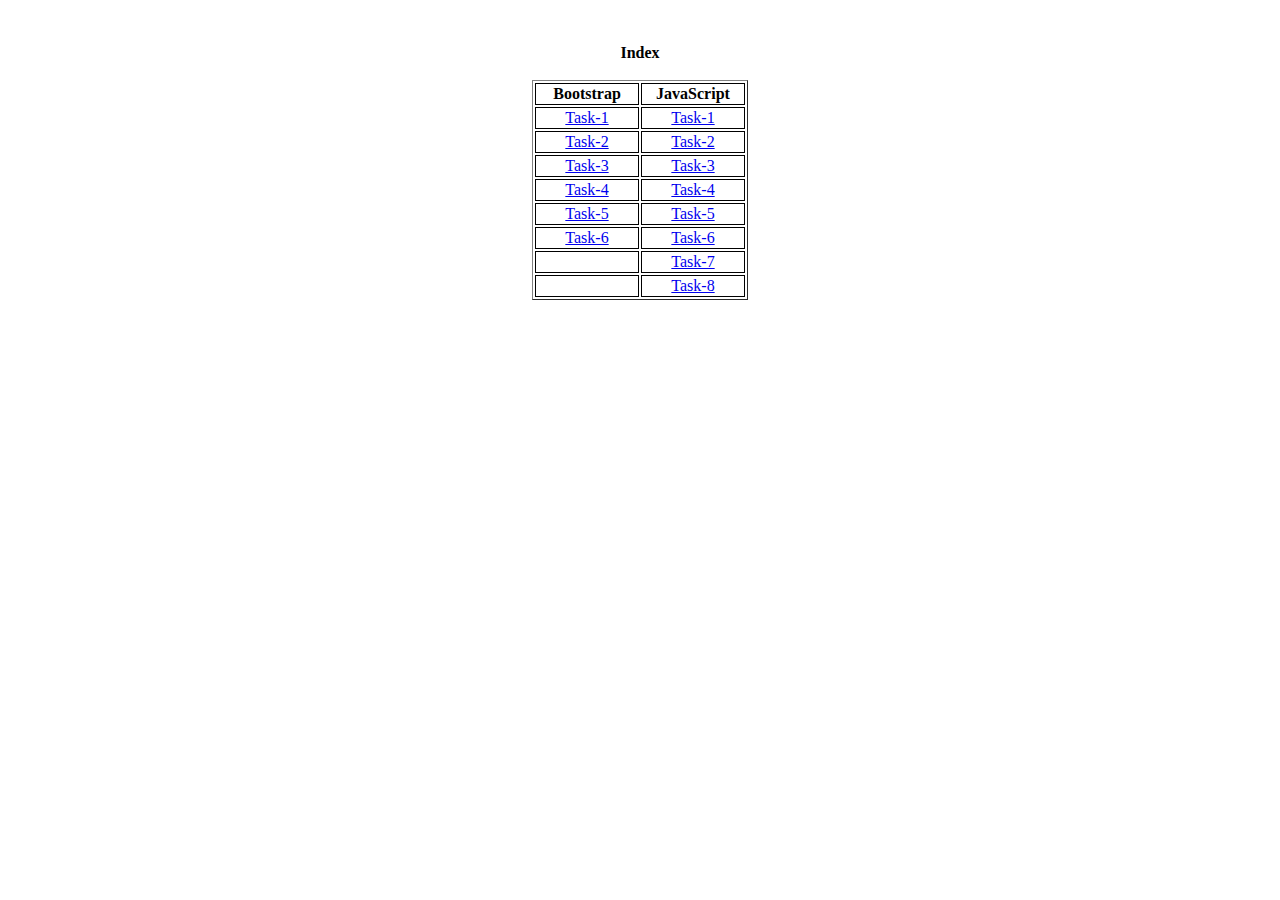
<file: index.html>
<!DOCTYPE html>
<html lang="en">
    <head>
        <title>Task-1</title>
        <link rel="stylesheet" href="index.css">
    </head>
    <body>
        <center>
        <br><br>
        <b>Index</b>
        <br><br>
        <table border="1">
            <tr>
                <th>Bootstrap</th>
                <th>JavaScript</th>
            </tr>
            <tr>
                <td><a href="Bootstrap/Task-1.html">Task-1</a></td>
                <td><a href="JS/Task-1.html">Task-1</a></td>
            </tr>
            <tr>
                <td><a href="Bootstrap/Task-2.html">Task-2</a></td>
                <td><a href="JS/Task-2.html">Task-2</a></td>
            </tr>
            <tr>
                <td><a href="Bootstrap/Task-3.html">Task-3</a></td>
                <td><a href="JS/Task-3.html">Task-3</a></td>
            </tr>
            <tr>
                <td><a href="Bootstrap/Task-4.html">Task-4</a></td>
                <td><a href="JS/Task-4.html">Task-4</a></td>
            </tr>
            <tr>
                <td><a href="Bootstrap/Task-5.html">Task-5</a></td>
                <td><a href="JS/Task-5.html">Task-5</a></td>
            </tr>
            <tr>
                <td><a href="Bootstrap/Task-6.html">Task-6</a></td>
                <td><a href="JS/Task-6.html">Task-6</a></td>
            </tr>
            <tr>
                <td></td>
                <td><a href="JS/Task-7.html">Task-7</a></td>
            </tr>
            <tr>
                <td></td>
                <td><a href="JS/Task-8.html">Task-8</a></td>
            </tr>
        </table>
        </center>
    </body>
</html>
</file>
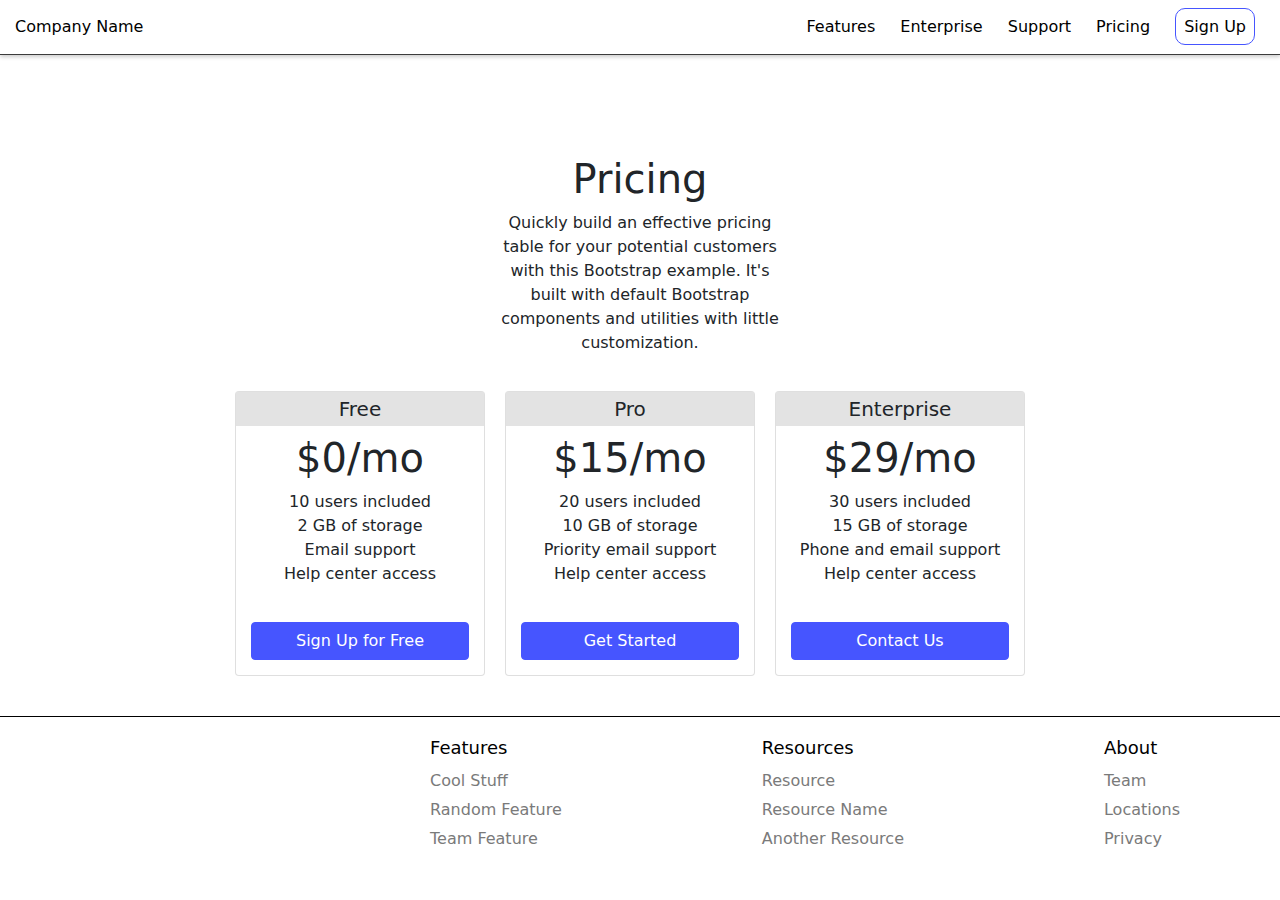
<file: Bootstrap/Task-3.html>
<!DOCTYPE html>
<html lang="en">
<head>
    <meta charset="UTF-8">
    <meta name="viewport" content="width=device-width, initial-scale=1.0">
    <link href="bootstrap.min.css" rel="stylesheet">
    <link href="Task-3.css" rel="stylesheet">
</head>
<body>
    <div class="navbar">
        <div class="company-name">
            <span>Company Name</span>
        </div>
        <div class="nav-buttons">
            <a href="#">Features</a>
            <a href="#">Enterprise</a>
            <a href="#">Support</a>
            <a href="#">Pricing</a>
            <a href="#" class="signup-button">Sign Up</a>
        </div>
    </div>
    <div class="describe">
        <h1>Pricing</h1>
        <p>
            Quickly build an effective pricing table for your potential customers with this Bootstrap example. It's built with default Bootstrap components and utilities with little customization.
        </p>
    </div>
    <div class="container">
        <div class="row">
            <div class="card col-lg-4 col-md-4 col-12">
                <h5>Free</h5>
                <h1>$0/mo</h1>
                <p>
                    10 users included <br>
                    2 GB of storage <br>
                    Email support <br>
                    Help center access
                </p>
                <a href="#" class="btn">Sign Up for Free</a>
            </div>
            <div class="card col-lg-4 col-md-4 col-12">
                <h5>Pro</h5>
                <h1>$15/mo</h1>
                <p>
                    20 users included <br>
                    10 GB of storage <br>
                    Priority email support <br>
                    Help center access
                </p>
                <a href="#" class="btn">Get Started</a>
            </div>
            <div class="card col-lg-4 col-md-4 col-12">
                <h5>Enterprise</h5>
                <h1>$29/mo</h1>
                <p>
                    30 users included <br>
                    15 GB of storage <br>
                    Phone and email support <br>
                    Help center access
                </p>
                <a href="#" class="btn">Contact Us</a>
            </div>
        </div>
    </div>

    <footer>
        <div class="footer-categories">
            <div class="footer-category">
                <h3>Features</h3>
                <ul>
                    <li><a href="#">Cool Stuff</a></li>
                    <li><a href="#">Random Feature</a></li>
                    <li><a href="#">Team Feature</a></li>
                </ul>
            </div>
            <div class="footer-category">
                <h3>Resources</h3>
                <ul>
                    <li><a href="#">Resource</a></li>
                    <li><a href="#">Resource Name</a></li>
                    <li><a href="#">Another Resource</a></li>
                </ul>
            </div>
            <div class="footer-category">
                <h3>About</h3>
                <ul>
                    <li><a href="#">Team</a></li>
                    <li><a href="#">Locations</a></li>
                    <li><a href="#">Privacy</a></li>
                </ul>
            </div>
        </div>
    </footer>
    
</body>
</html>
</file>
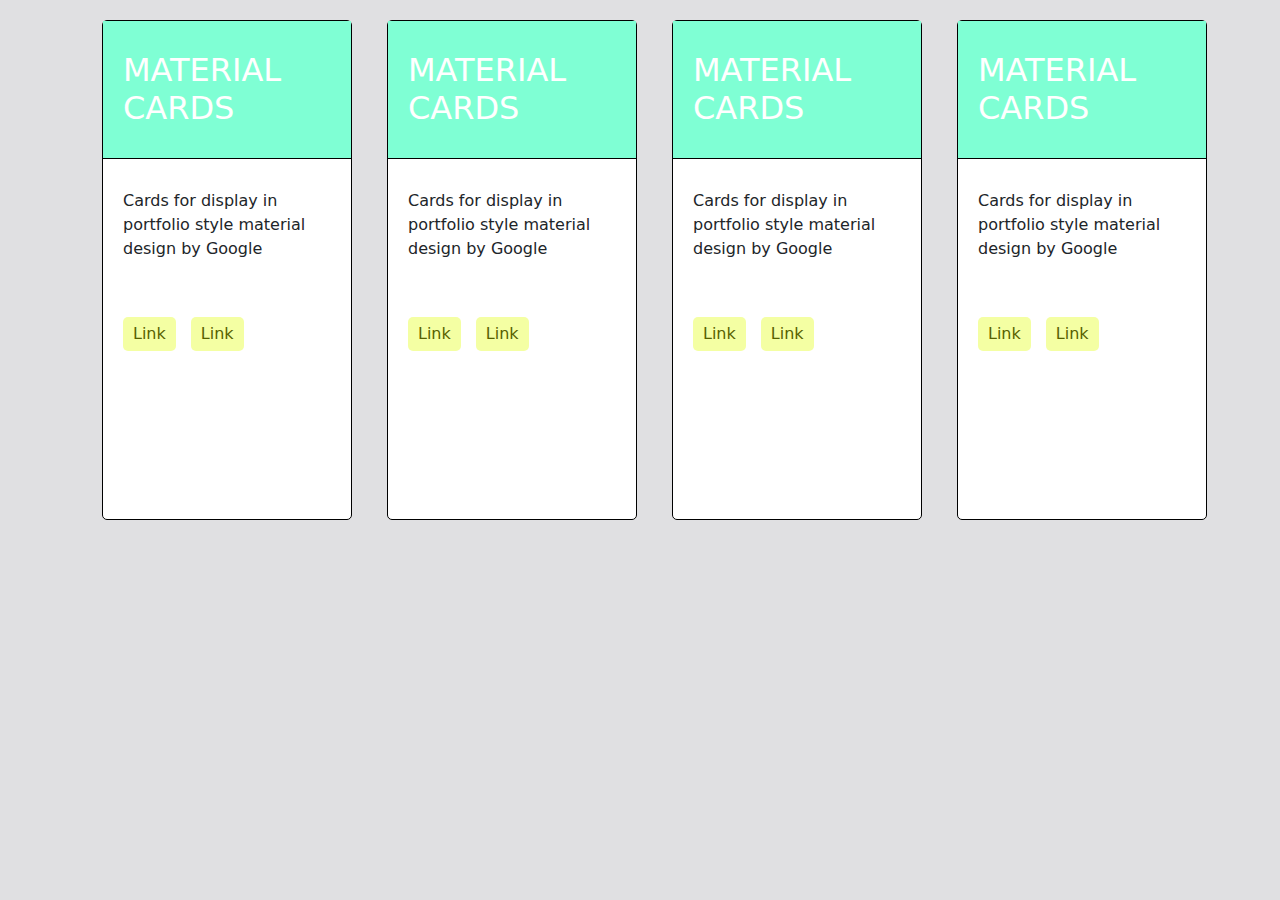
<file: Bootstrap/Task-4.html>
<!DOCTYPE html>
<html lang="en">
<head>
    <meta charset="UTF-8">
    <meta name="viewport" content="width=device-width, initial-scale=1.0">
    <title>Task-4</title>
    <link rel="stylesheet" href="bootstrap.min.css">
    <link rel="stylesheet" href="Task-4.css">
</head>
<body>
    <div class="container">
        <div class="row">
            <div class="col-lg-3 col-md-4 col-sm-6">
                <div class="material-card">
                    <h2>MATERIAL CARDS</h2>
                    <p>Cards for display in portfolio style material design by Google</p>
                    <div class="links">
                        <a href="#">Link</a>
                        <a href="#">Link</a>
                    </div>
                </div>
            </div>
            <div class="col-lg-3 col-md-4 col-sm-6">
                <div class="material-card">
                    <h2>MATERIAL CARDS</h2>
                    <p>Cards for display in portfolio style material design by Google</p>
                    <div class="links">
                        <a href="#">Link</a>
                        <a href="#">Link</a>
                    </div>
                </div>
            </div>
            <div class="col-lg-3 col-md-4 col-sm-6">
                <div class="material-card">
                    <h2>MATERIAL CARDS</h2>
                    <p>Cards for display in portfolio style material design by Google</p>
                    <div class="links">
                        <a href="#">Link</a>
                        <a href="#">Link</a>
                    </div>
                </div>
            </div>
            <div class="col-lg-3 col-md-4 col-sm-6">
                <div class="material-card">
                    <h2>MATERIAL CARDS</h2>
                    <p>Cards for display in portfolio style material design by Google</p>
                    <div class="links">
                        <a href="#">Link</a>
                        <a href="#">Link</a>
                    </div>
                </div>
            </div>
        </div>
    </div>
</body>
</html>
</file>
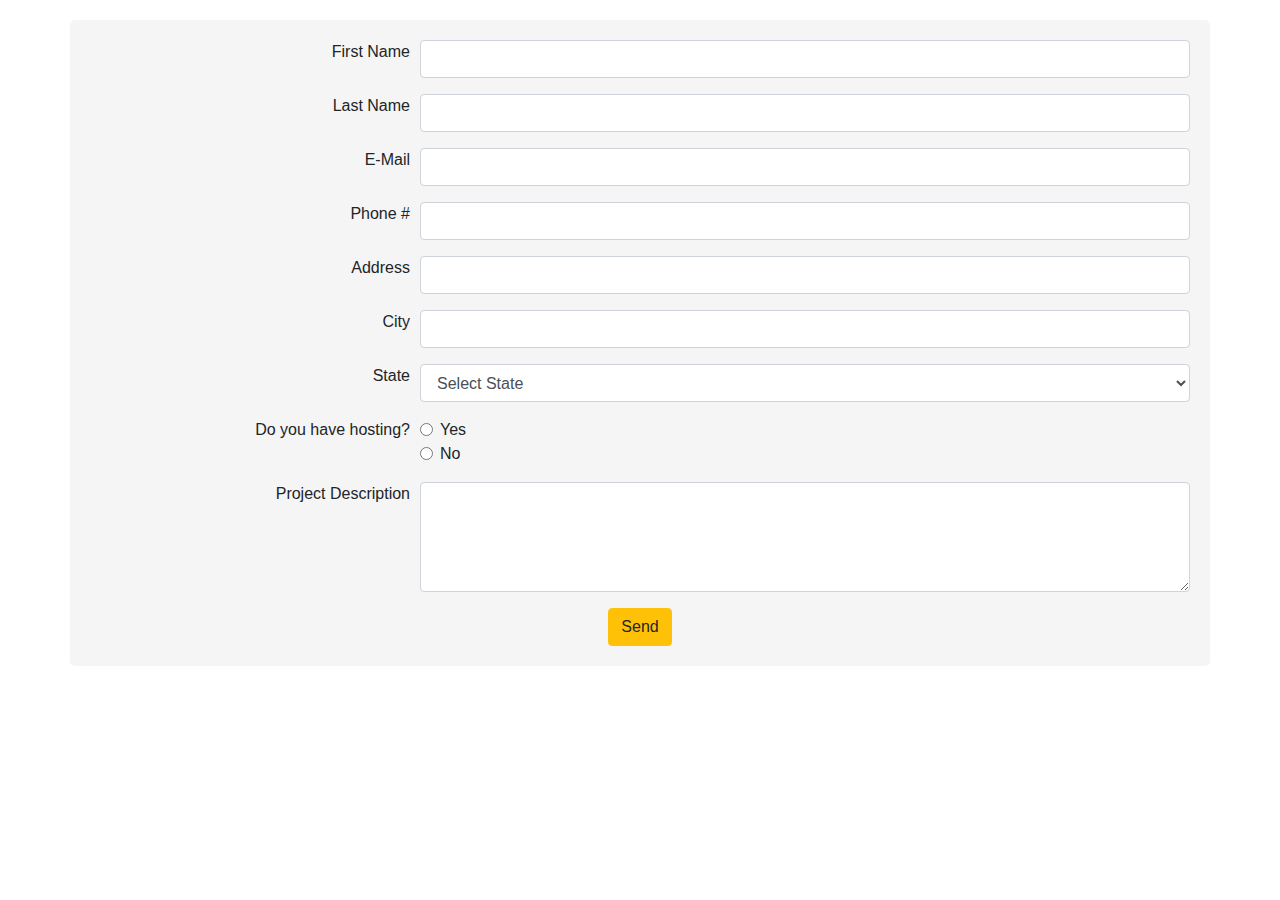
<file: Bootstrap/Task-5.html>
<!DOCTYPE html>
<html lang="en">
<head>
    <meta charset="UTF-8">
    <meta name="viewport" content="width=device-width, initial-scale=1.0">
    <title>Task-5</title>
    <link href="https://maxcdn.bootstrapcdn.com/bootstrap/4.5.2/css/bootstrap.min.css" rel="stylesheet">
    <style>
        body {
            background-color: #ffffff;
        }
        .container {
            background-color: #f5f5f5;
            padding: 20px;
            border-radius: 5px;
            margin-top: 20px;
        }
        .form-group {
            display: flex;
            justify-content: flex-start;
        }
        .label-column {
            width: 30%;
            text-align: right;
            padding-right: 10px;
        }
        .input-column {
            width: 70%;
        }
        .center-button {
            display: flex;
            justify-content: center;
        }
    </style>
</head>
<body>
    <div class="container">
        <form action="#" method="post">
            <div class="form-group">
                <label for="firstName" class="label-column">First Name</label>
                <div class="input-column">
                    <input type="text" class="form-control" id="firstName" name="firstName" required>
                </div>
            </div>
            <div class="form-group">
                <label for="lastName" class="label-column">Last Name</label>
                <div class="input-column">
                    <input type="text" class="form-control" id="lastName" name="lastName" required>
                </div>
            </div>
            <div class="form-group">
                <label for="email" class="label-column">E-Mail</label>
                <div class="input-column">
                    <input type="email" class="form-control" id="email" name="email" required>
                </div>
            </div>
            <div class="form-group">
                <label for="phone" class="label-column">Phone #</label>
                <div class="input-column">
                    <input type="tel" class="form-control" id="phone" name="phone" required>
                </div>
            </div>
            <div class="form-group">
                <label for="address" class="label-column">Address</label>
                <div class="input-column">
                    <input type="text" class="form-control" id="address" name="address" required>
                </div>
            </div>
            <div class="form-group">
                <label for="city" class="label-column">City</label>
                <div class="input-column">
                    <input type="text" class="form-control" id="city" name="city" required>
                </div>
            </div>
            <div class="form-group">
                <label for="state" class="label-column">State</label>
                <div class="input-column">
                    <select class="form-control" id="state" name="state" required>
                        <option value="" selected disabled>Select State</option>
                        <option value="Alabama">Alabama</option>
                        <!-- Add more states as needed -->
                    </select>
                </div>
            </div>
            <div class="form-group">
                <label for="hosting" class="label-column">Do you have hosting?</label>
                <div class="input-column">
                    <div class="form-check">
                        <input class="form-check-input" type="radio" name="hosting" id="hostingYes" value="Yes" required>
                        <label class="form-check-label" for="hostingYes">Yes</label>
                    </div>
                    <div class="form-check">
                        <input class="form-check-input" type="radio" name="hosting" id="hostingNo" value="No" required>
                        <label class="form-check-label" for="hostingNo">No</label>
                    </div>
                </div>
            </div>
            <div class="form-group">
                <label for="projectDescription" class="label-column">Project Description</label>
                <div class="input-column">
                    <textarea class="form-control" id="projectDescription" name="projectDescription" rows="4" required></textarea>
                </div>
            </div>
            <div class="center-button">
                <button type="submit" class="btn btn-warning">Send</button>
            </div>
        </form>
    </div>
</body>
</html>
</file>
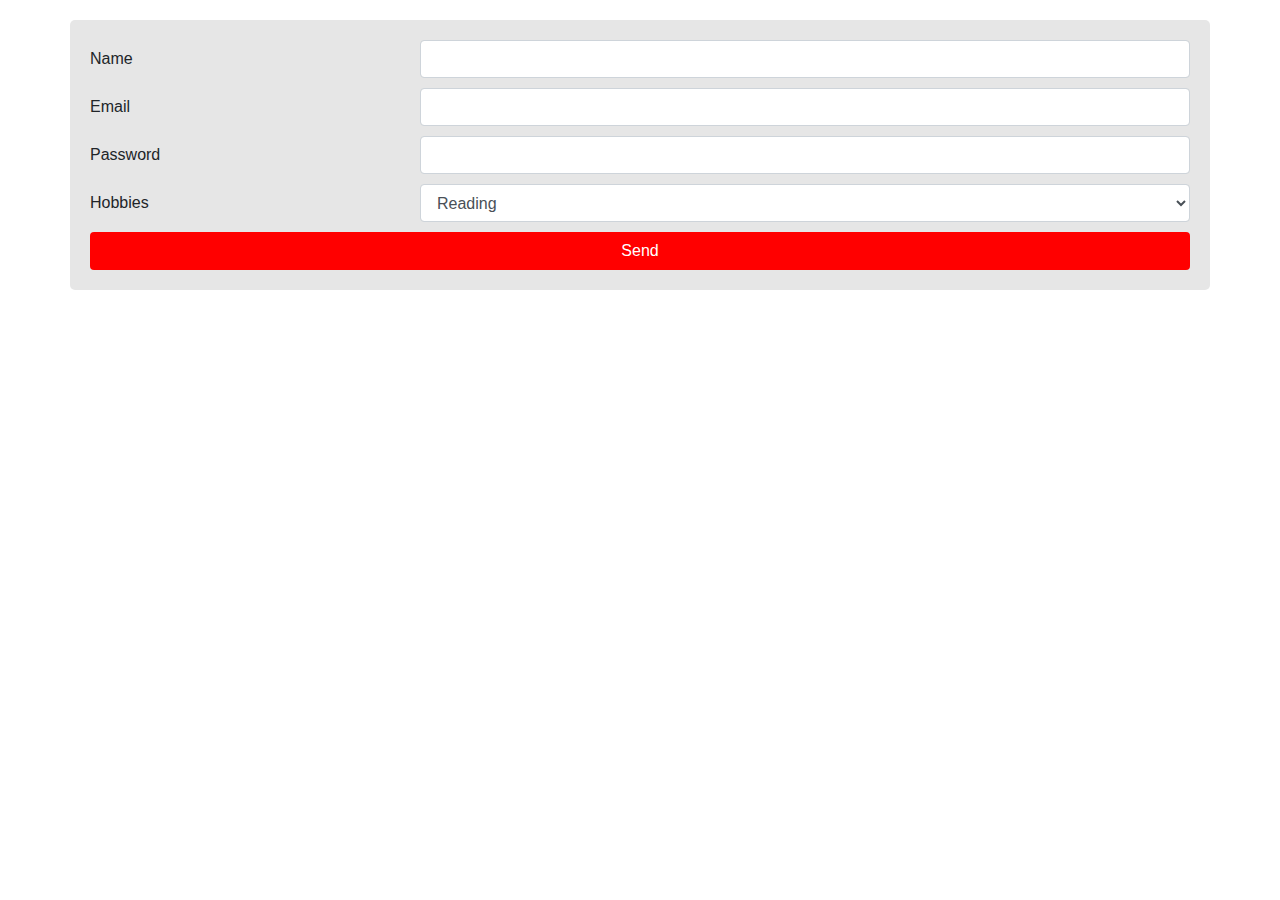
<file: Bootstrap/Task-6.html>
<!DOCTYPE html>
<html lang="en">
<head>
    <meta charset="UTF-8">
    <meta name="viewport" content="width=device-width, initial-scale=1.0">
    <title>Task-6</title>
    <link href="https://maxcdn.bootstrapcdn.com/bootstrap/4.5.2/css/bootstrap.min.css" rel="stylesheet">
    <link href="Task-6.css" rel="stylesheet">
</head>
<body>
    <div class="container">
        <form action="#" method="post">
            <div class="form-group">
                <label for="name" class="label-column">Name</label>
                <div class="input-column">
                    <input type="text" class="form-control" id="name" name="name" required>
                </div>
            </div>
            <div class="form-group">
                <label for="email" class="label-column">Email</label>
                <div class="input-column">
                    <input type="email" class="form-control" id="email" name="email" required>
                </div>
            </div>
            <div class="form-group">
                <label for="password" class="label-column">Password</label>
                <div class="input-column">
                    <input type="password" class="form-control" id="password" name="password" required>
                </div>
            </div>
            <div class="form-group">
                <label for="hobbies" class="label-column">Hobbies</label>
                <div class="input-column">
                    <select class="form-control" id="hobbies" name="hobbies">
                        <option value="reading">Reading</option>
                        <option value="gaming">Gaming</option>
                        <option value="sports">Sports</option>
                        <option value="music">Music</option>
                        <option value="traveling">Traveling</option>
                    </select>
                </div>
            </div>
            <div class="center-button">
                <button type="submit" class="btn custom-button">Send</button>
            </div>
        </form>
    </div>

    <!-- Add Bootstrap JS and jQuery scripts (required for Bootstrap functionality) -->
    <script src="https://code.jquery.com/jquery-3.5.1.slim.min.js"></script>
    <script src="https://cdn.jsdelivr.net/npm/@popperjs/core@2.5.3/dist/umd/popper.min.js"></script>
    <script src="https://maxcdn.bootstrapcdn.com/bootstrap/4.5.2/js/bootstrap.min.js"></script>
</body>
</html>
</file>
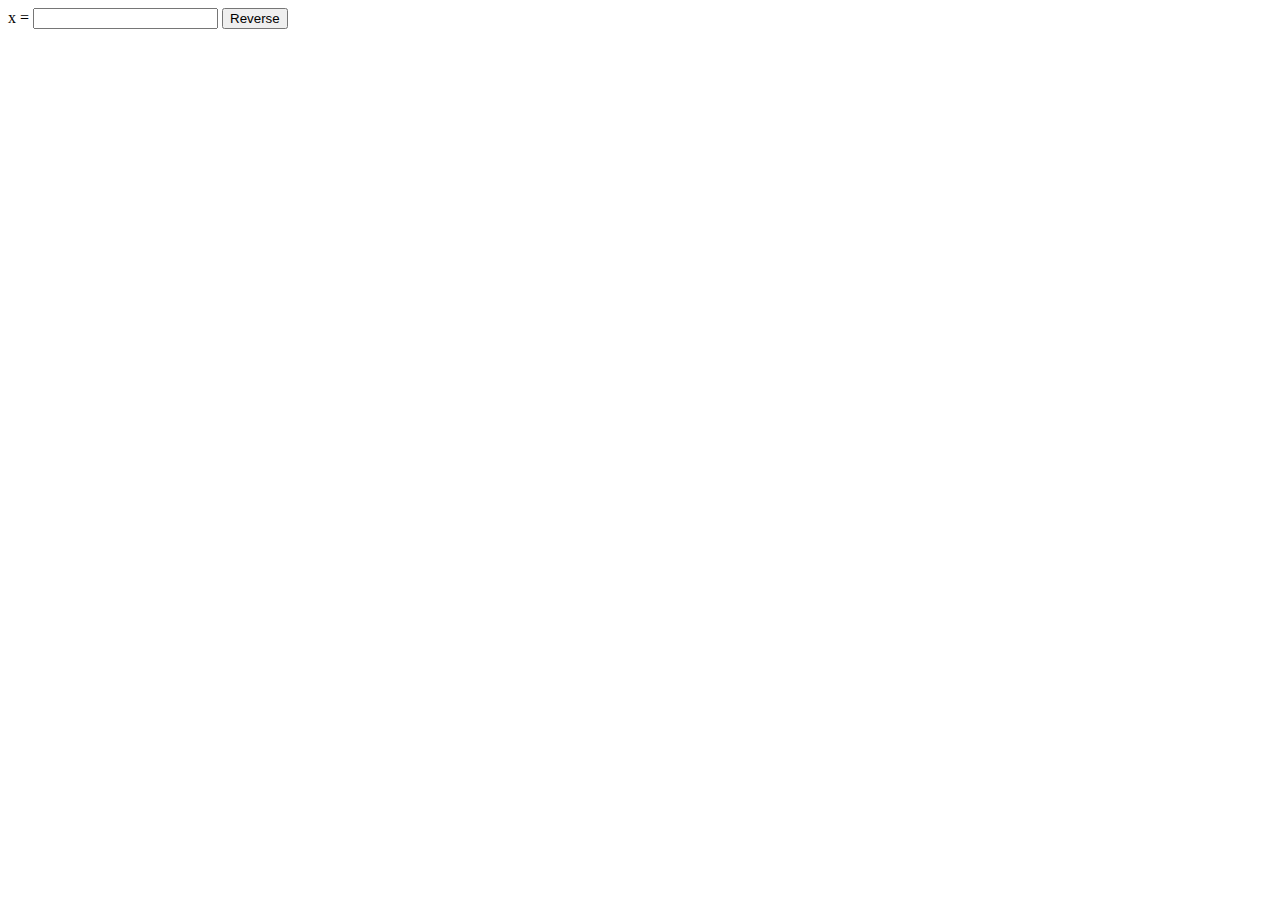
<file: JS/Task-1.html>
<!DOCTYPE html>
<html>
<head>
    <title>Task-1</title>
    <script src="Task-1.js"></script>
</head>
<body>
    <label for="inputNumber">x = </label>
    <input type="number" id="inputNumber">
    <button onclick="reverseNumber()">Reverse</button>
    <p id="output"></p>
</body>
</html>
</file>
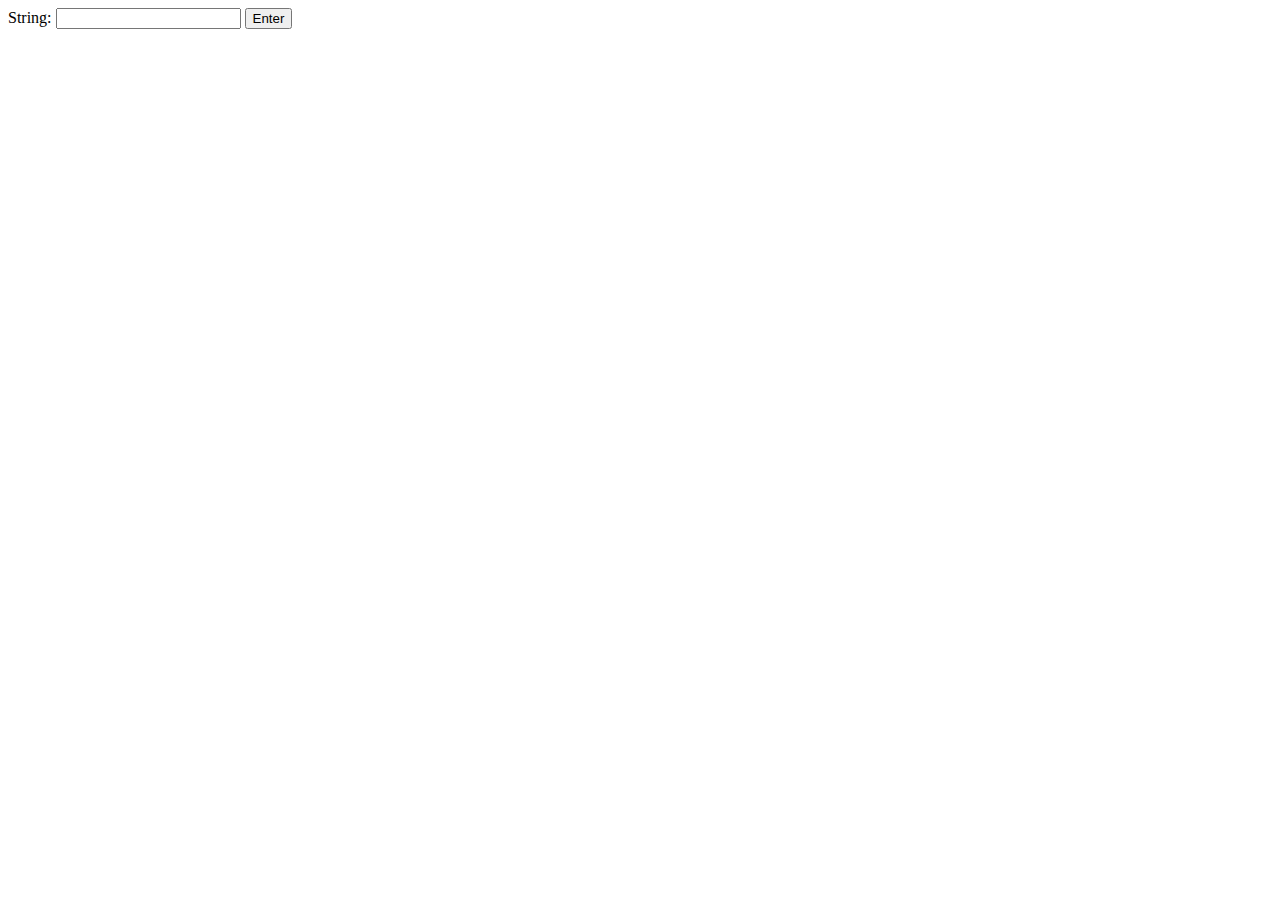
<file: JS/Task-2.html>
<!DOCTYPE html>
<html>
<head>
    <title>Task-2</title>
</head>
<body>
    <script>
        function sort(input) 
        {
            return input.split('').sort().join('');
        }
        function display() 
        {
            const input = document.getElementById('str').value;
            const newStr = sort(input);
            document.getElementById('output').innerHTML = 'Output: ' + newStr;
        }
    </script>
    <label for="inputString">String:</label>
    <input type="text" id="str">
    <button onclick="display()">Enter</button>
    <p id="output"></p>
</body>
</html>
</file>
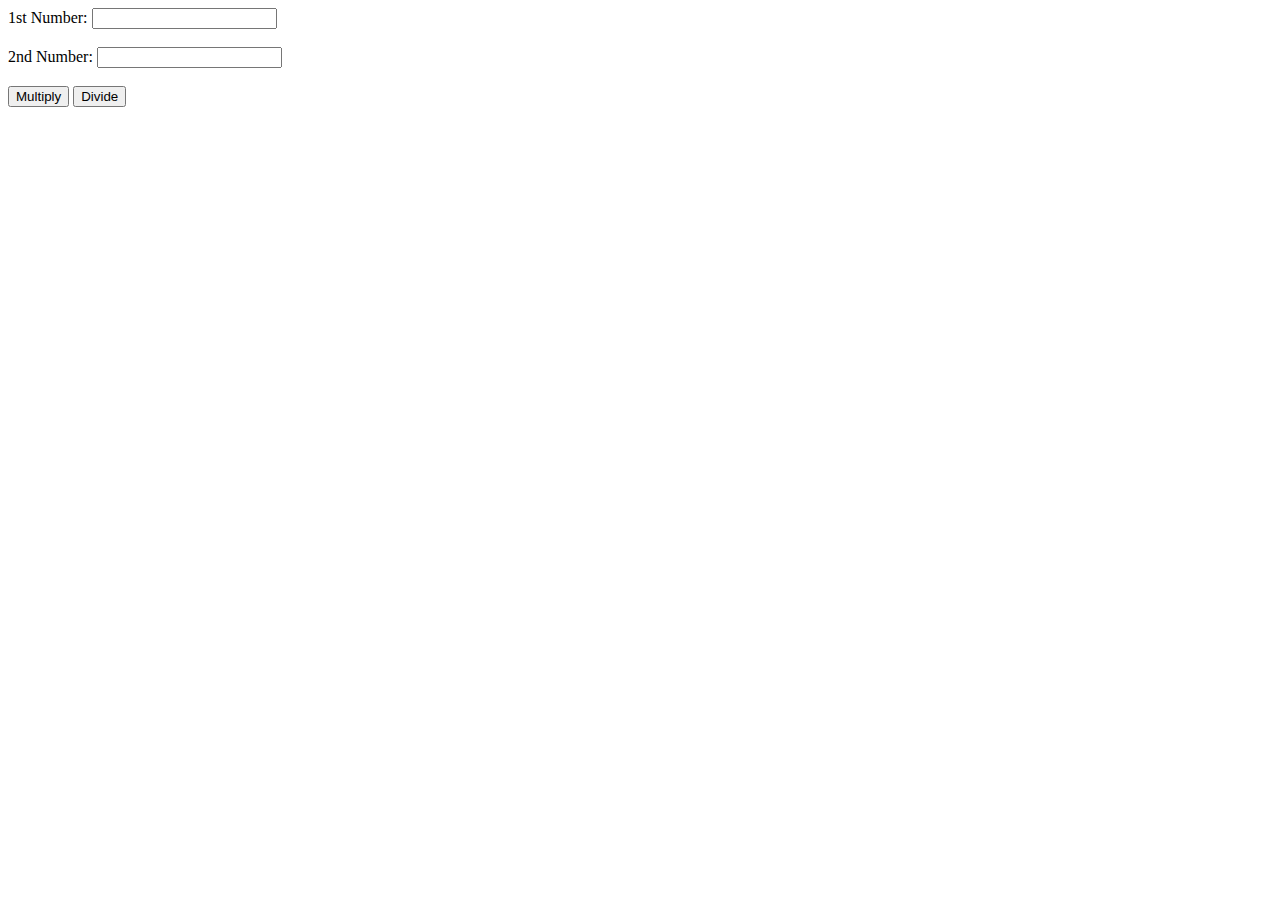
<file: JS/Task-3.html>
<!DOCTYPE html>
<html>
<head>
    <meta charset="UTF-8">
    <meta name="viewport" content="width=device-width, initial-scale=1.0">
    <link rel="stylesheet" type="text/css" href="Task-5.css">
    <title>Task-3</title>
</head>
<body>
    <script>
        function Calculate(calculation)
        {
            var x = parseFloat(document.getElementById("num1").value);
            var y = parseFloat(document.getElementById("num2").value);
            var result;
            if(calculation==="mul")
                result = x*y;
            if(calculation==="div")
                result =  x/y; 
            document.getElementById("output").innerHTML = "The Result is: " + result;
        }
    </script>
    <label>1st Number: </label>
    <input type="text" id="num1"><br><br>
    <label>2nd Number: </label>
    <input type="text" id="num2"><br><br>
    <button onclick="Calculate('mul')">Multiply</button>
    <button onclick="Calculate('div')">Divide</button>
    <p id ="output"></p>
</body>
</html>
</file>
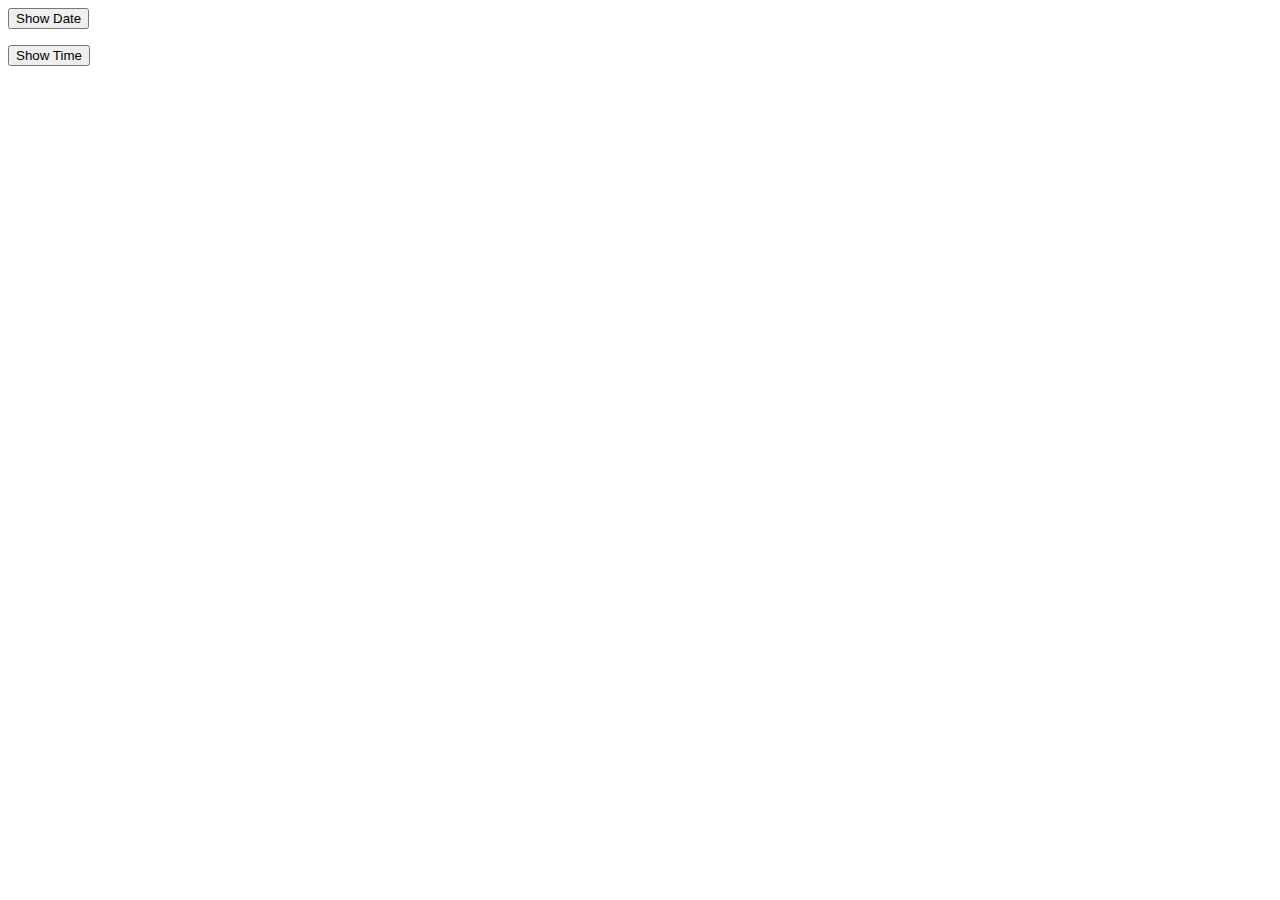
<file: JS/Task-4.html>
<!DOCTYPE html>
<html>
<head>
    <head>
        <meta charset="UTF-8">
        <meta name="viewport" content="width=device-width, initial-scale=1.0">
        <link rel="stylesheet" type="text/css" href="Task-5.css">
        <title>Task-4</title>
    </head>
</head>
<body>
    <script>
        function showDate() 
        {
            const now = new Date();
            const dateElement = document.getElementById("outputDate");
            const options = { weekday: 'long', year: 'numeric', month: 'long', day: 'numeric' };
            const formattedDate = now.toLocaleDateString(undefined, options);
            dateElement.textContent = "Date: " + formattedDate;
        }
        function showTime() 
        {
            const now = new Date();
            const timeElement = document.getElementById("outputTime");
            const formattedTime = now.toLocaleTimeString();
            timeElement.textContent = "Time: " + formattedTime;
        }
    </script>
    <button onclick="showDate()">Show Date</button>
    <p id="outputDate"></p>
    <button onclick="showTime()">Show Time</button>
    <p id="outputTime"></p>
</body>
</html>
</file>
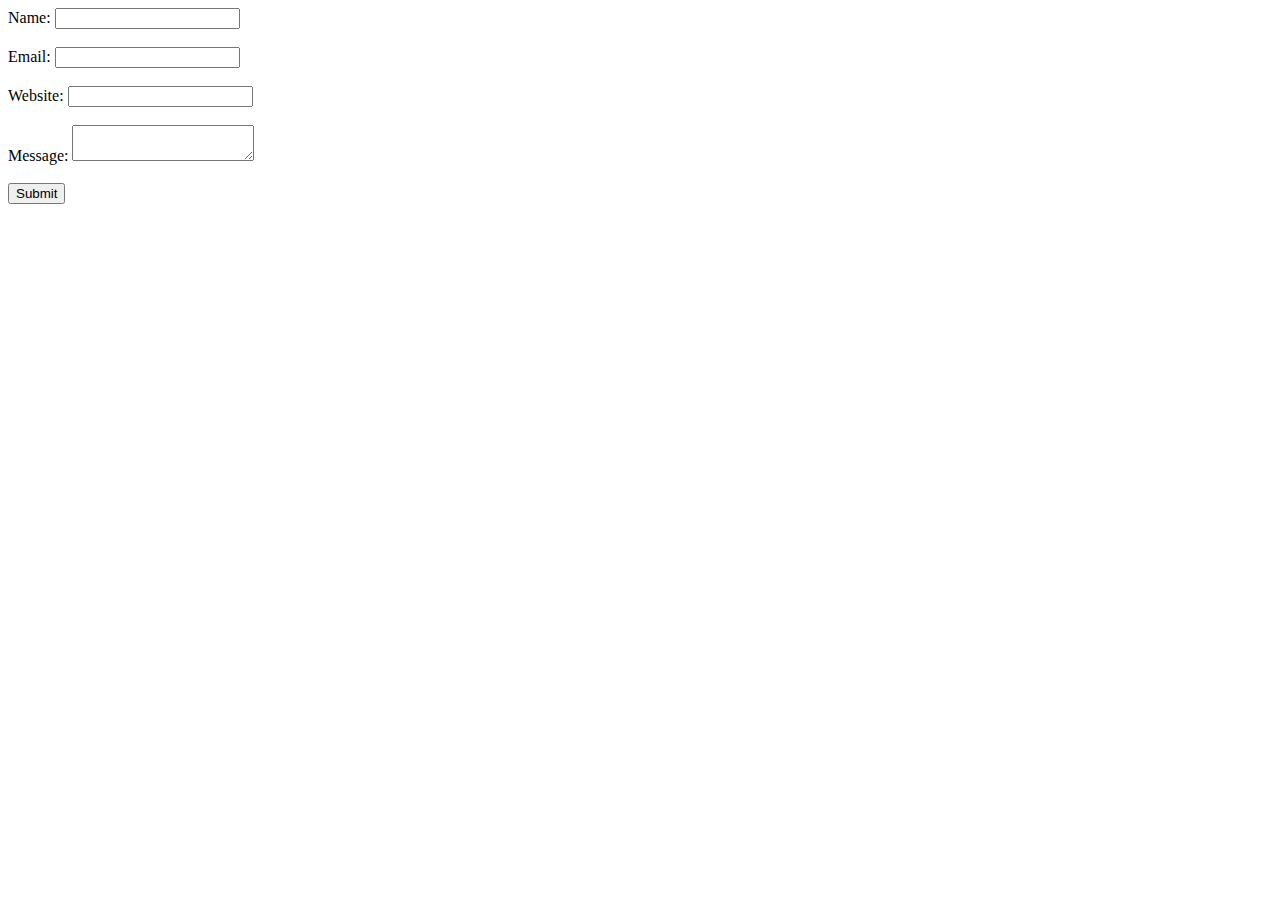
<file: JS/Task-5.html>
<!DOCTYPE html>
<html lang="en">
<head>
    <meta charset="UTF-8">
    <meta name="viewport" content="width=device-width, initial-scale=1.0">
    <link rel="stylesheet" type="text/css" href="Task-5.css">
    <title>Task-5</title>
</head>
<body>
    <form id="contactForm" action="#" method="post">
        <label for="name">Name:</label>
        <input type="text" id="name" name="name">
        <span class="error" id="nameError"></span><br><br>

        <label for="email">Email:</label>
        <input type="text" id="email" name="email">
        <span class="error" id="emailError"></span><br><br>

        <label for="website">Website:</label>
        <input type="text" id="website" name="website">
        <span class="error" id="websiteError"></span><br><br>

        <label for="message">Message:</label>
        <textarea id="message" name="message"></textarea>
        <span class="error" id="messageError"></span><br><br>

        <input type="submit" value="Submit">
    </form>
    <script src="Task-5.js"></script>
</body>
</html>
</file>
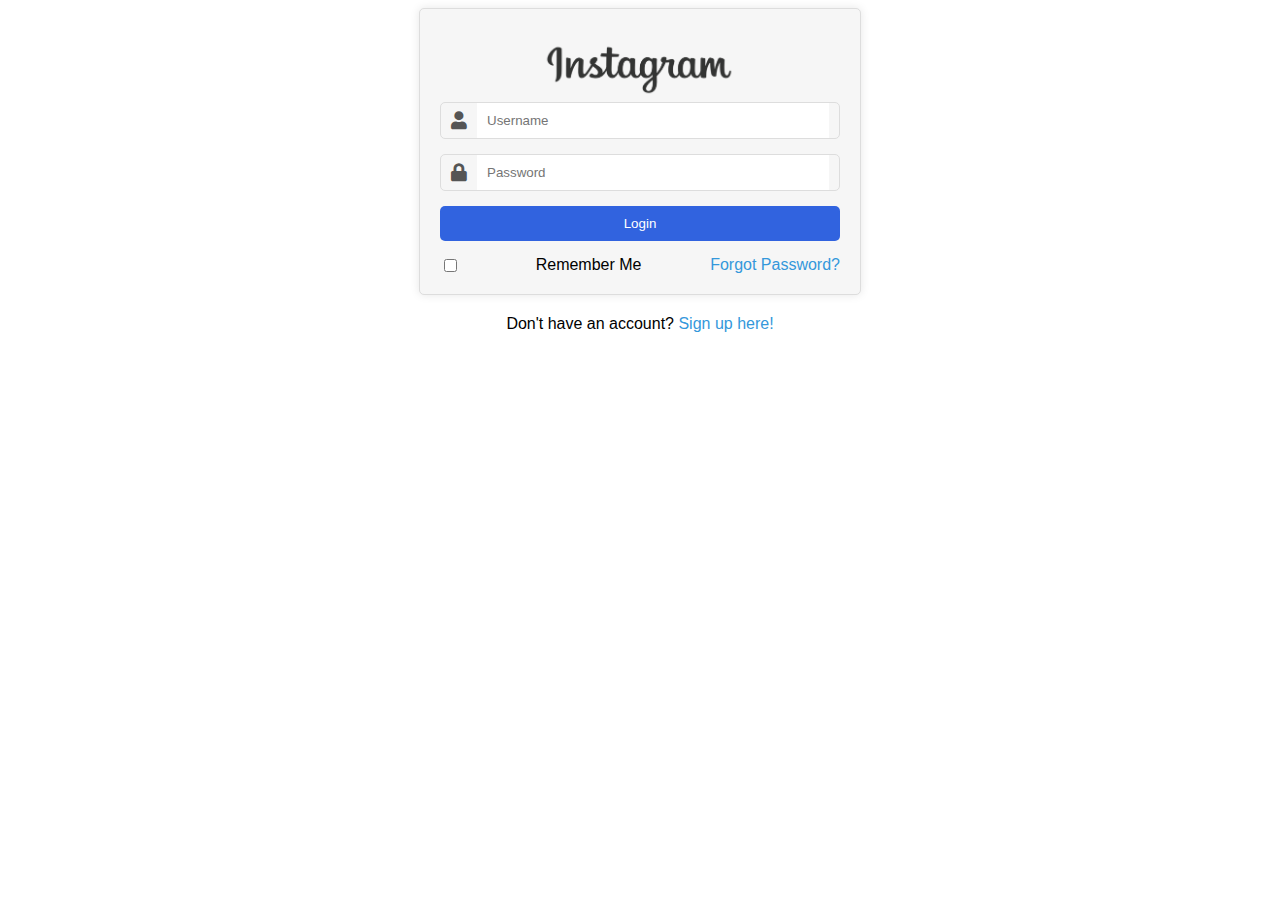
<file: JS/Task-6.html>
<!DOCTYPE html>
<html lang="en">
<head>
    <meta charset="UTF-8">
    <meta name="viewport" content="width=device-width, initial-scale=1.0">
    <link rel="stylesheet" type="text/css" href="Task-6.css">
    <link rel="stylesheet" href="https://cdnjs.cloudflare.com/ajax/libs/font-awesome/5.15.4/css/all.min.css">
    <title>Task-6</title>
</head>
<body>
    <div class="login-container">
        <div><img class="logo" src="Instagram.png"></div>
        <div class="input-container">
            <i class="fas fa-user"></i>
            <input type="text" placeholder="Username">
        </div>
        <div class="input-container">
            <i class="fas fa-lock"></i>
            <input type="password" placeholder="Password">
        </div>
        <button class="login-button">Login</button>
        <div>
            <input type="checkbox" class="remember-me"> Remember Me
            <a href="#" class="forgot-password">Forgot Password?</a>
        </div>
    </div>
    <div class="signup-text">Don't have an account? <a href="#" class="signup-link">Sign up here!</a></div>
</body>
</html>
</file>
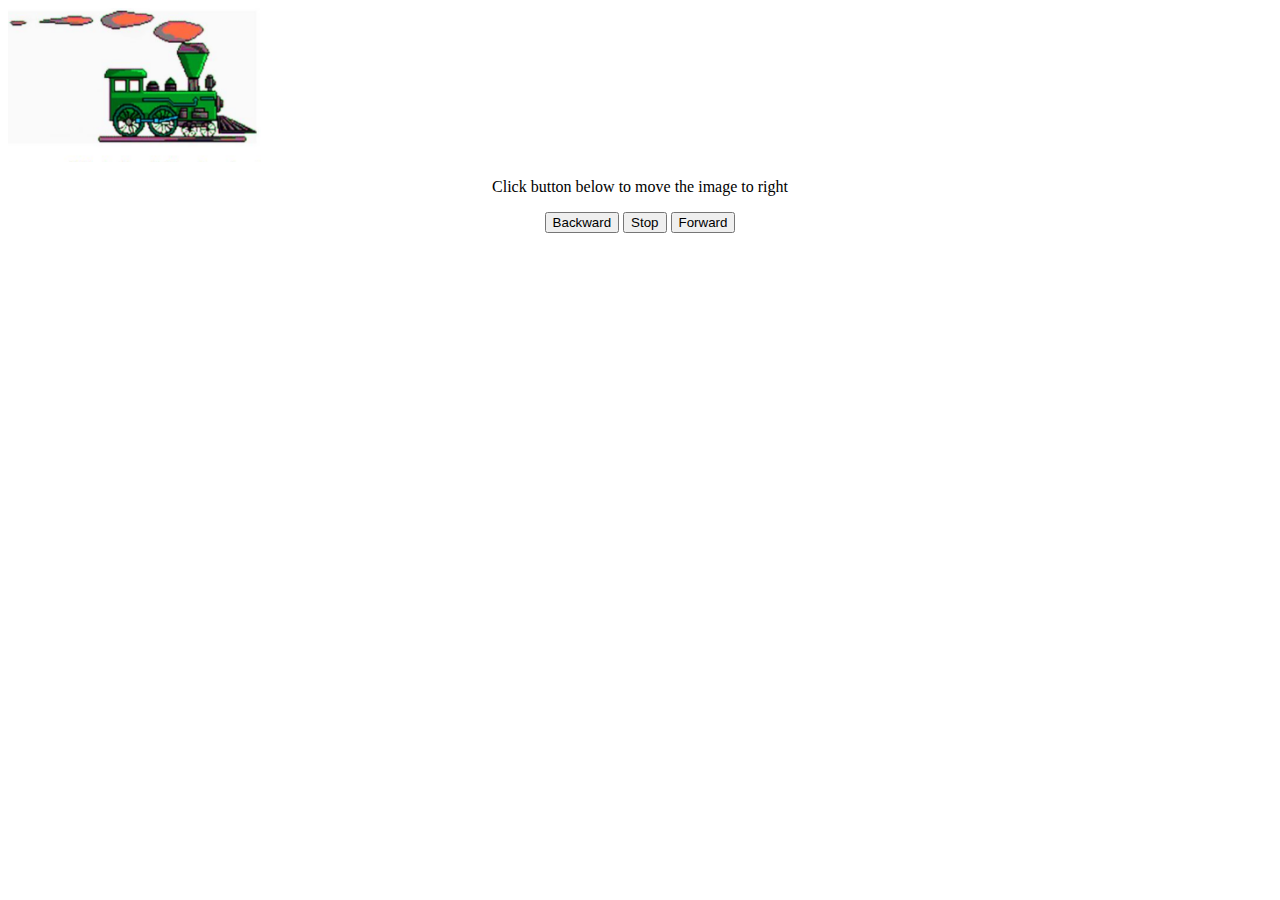
<file: JS/Task-7.html>
<html>
  <head>
    <style>
      img 
      {
        width: 20%;
      }
      .box1
      {
        text-align: center;
      }
    </style>
    <title>Task-8</title>
    <script type="text/javascript">
      var imgObj = null;
      var isMovingLeft = false;
      var isMovingRight = false;
      function init() 
      {
        imgObj = document.getElementById("myImage");
        imgObj.style.position = "relative";
        imgObj.style.left = "0px";
      }
      function moveRight() 
      {
        isMovingRight = true;
        isMovingLeft = false;
        move();
      }
      function moveLeft() 
      {
        isMovingLeft = true;
        isMovingRight = false;
        move();
      }
      function stop()
      {
        isMovingLeft = false;
        isMovingRight = false;
        move();
      }

      function move() 
      {
        if (isMovingRight) 
        {
          imgObj.style.left = parseInt(imgObj.style.left) + 2 + "px";
        } 
        else if (isMovingLeft) 
        {
          imgObj.style.left = parseInt(imgObj.style.left) - 2 + "px";
        }
        if (parseInt(imgObj.style.left) < 800 && parseInt(imgObj.style.left)>0) 
        {
          requestAnimationFrame(move);
        }
      }

      window.onload = init;
    </script>
  </head>
  <body>
    <form>
      <img id="myImage" src="Train.png" />
      <div class="box1">
        <p>Click button below to move the image to right</p>
      <input type="button" value="Backward" onclick="moveLeft();" />
      <input type="button" value="Stop" onclick="stop();" />
      <input type="button" value="Forward" onclick="moveRight();" />
      </div>
    </form>
  </body>
</html>
</file>
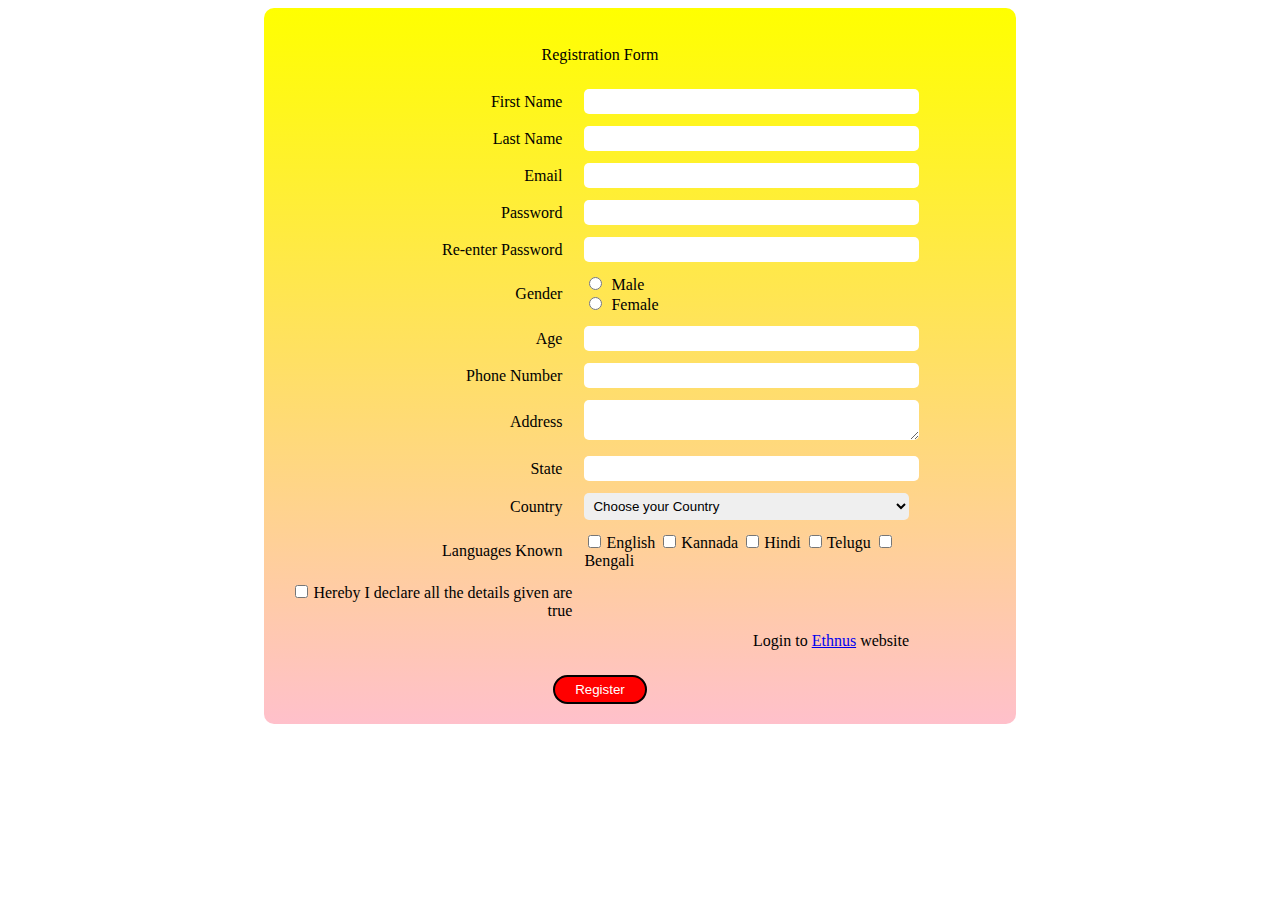
<file: JS/Task-8.html>
<!DOCTYPE html>
<html lang="en">
<head>
    <title>Task-5</title>
    <style>
        .content-container 
        {
            background: linear-gradient(to bottom, yellow, pink);
            padding: 20px;
            padding-right: 100px; 
            border-radius: 10px; 
            width: 50%; 
            margin: 0 auto; 
        }
        .red-button 
        {
            background-color: red;
            color: white;
            border: 2px solid black;
            border-radius: 15px; 
            padding: 5px 20px; 
            cursor: pointer;
        }
        table {
            width: 100%;
        }
        td {
            padding: 5px;
        }
        td label {
            display: block;
            text-align: right;
            margin-right: 10px;
        }
        input[type="text"],
        input[type="password"],
        input[type="number"],
        select,
        textarea 
        {
            width: 100%;
            padding: 5px;
            border: none;
            border-radius: 5px;
        }
        input[type="radio"],
        input[type="checkbox"] 
        {
            margin-right: 5px;
        }
        .check
        {
            text-align: right;
        }
        .error-message 
        {
            color: red;
        }
    </style>
</head>
<body>
    <div class="content-container">
        <center>
            <br>
            Registration Form
            <br><br>
            <form id="registration-form">
                <table>
                    <tr>
                        <td><label for="fname">First Name</label></td>
                        <td><input type="text" style="border:none" name="fname"><span class="error-message"></span></td>
                    </tr>
                    <tr>
                        <td><label for="lname">Last Name</label></td>
                        <td><input type="text" style="border:none" name="lname"><span class="error-message"></span></td>
                    </tr>
                    <tr>
                        <td><label for="email">Email</label></td>
                        <td><input type="text" style="border:none" name="email"><span class="error-message"></span></td>
                    </tr>
                    <tr>
                        <td><label for="pass">Password</label></td>
                        <td><input type="password" style="border:none" name="pass"><span class="error-message"></span></td>
                    </tr>
                    <tr>
                        <td><label for="repass">Re-enter Password</label></td>
                        <td><input type="password" style="border:none" name="repass"><span class="error-message"></span></td>
                    </tr>
                    <tr>
                        <td><label for="sex">Gender</label></td>
                        <td><input type="radio" name="gender"/> Male <br>
                            <input type="radio" name="gender"/> Female </td>
                    </tr>
                    <tr>
                        <td><label for="age">Age</label></td>
                        <td><input type="number" style="border:none" name="age"><span class="error-message"></span></td>
                    </tr>
                    <tr>
                        <td><label for="no">Phone Number</label></td>
                        <td><input type="number" style="border:none" name="no"><span class="error-message"></span></td>
                    </tr>
                    <tr>
                        <td><label for="add">Address</label></td>
                        <td><textarea style="border:none"></textarea><span class="error-message"></span></td>
                    </tr>
                    <tr>
                        <td><label for="state">State</label></td>
                        <td><input type="text" style="border:none" name="state"><span class="error-message"></span></td>
                    </tr>
                    <tr>
                        <td><label for="country">Country</label></td>
                        <td>
                            <select name="country"> 
                                <option value="option" selected>Choose your Country</option>
                                <option value="China">China</option>
                                <option value="India">India</option>
                                <option value="USA">USA</option>
                            </select>
                            <span class="error-message"></span>
                        </td>
                    </tr>
                    <tr>
                        <td><label for="lang">Languages Known</label></td>
                        <td>
                            <input type="checkbox">English
                            <input type="checkbox">Kannada
                            <input type="checkbox">Hindi
                            <input type="checkbox">Telugu
                            <input type="checkbox">Bengali
                            <span class="error-message"></span>
                        </td>
                    </tr>
                    <tr>
                        <label style="border: none;"></label>
                        <td class="check" style="border: none;"><input type="checkbox">Hereby I declare all the details given are true</td>
                    </tr>
                    <tr>
                        <td style="border: none;"></td>
                        <td style="border: none;" align="right">Login to <a href="https://ethnus.com/">Ethnus</a> website</td>
                    </tr>
                </table>
                <br>
                <tr>
                    <td><button class="red-button" type="submit">Register</button></td>
                </tr>
            </form>
        </center>
    </div>
    <script>
        document.getElementById("registration-form").addEventListener("submit", function(event) {
            var fields = [
                { name: "fname", label: "First Name" },
                { name: "lname", label: "Last Name" },
                { name: "email", label: "Email" },
                { name: "pass", label: "Password" },
                { name: "repass", label: "Re-enter Password" }
            ];

            for (var i = 0; i < fields.length; i++) 
            {
                var fieldName = fields[i].name;
                var fieldLabel = fields[i].label;
                var fieldInput = document.getElementsByName(fieldName)[0];
                var errorSpan = document.querySelector('input[name="' + fieldName + '"] + span.error-message');

                if (fieldInput.value === "") 
                {
                    errorSpan.textContent = "POOR";
                    event.preventDefault(); 
                } else 
                {
                    errorSpan.textContent = ""; 
                }
            }

            var emailInput = document.getElementsByName("email")[0];
            var emailErrorSpan = document.querySelector('input[name="email"] + span.error-message');
            var emailPattern = /^[a-zA-Z0-9._-]+@[a-zA-Z0-9.-]+\.[a-zA-Z]{2,4}$/;

            if (emailInput.value === "") 
            {
                emailErrorSpan.textContent = "POOR";
                event.preventDefault(); 
            } 
            else if (!emailPattern.test(emailInput.value)) 
            {
                emailErrorSpan.textContent = "INVALID";
                event.preventDefault(); 
            } 
            else 
            {
                emailErrorSpan.textContent = ""; 
            }

            var passInput = document.getElementsByName("pass")[0];
            var repassInput = document.getElementsByName("repass")[0];
            var repassErrorSpan = document.querySelector('input[name="repass"] + span.error-message');

            if (repassInput.value === "") 
            {
                repassErrorSpan.textContent = "POOR";
                event.preventDefault(); 
            } 
            else if (repassInput.value !== passInput.value) 
            {
                repassErrorSpan.textContent = "MISMATCH";
                event.preventDefault(); 
            } 
            else 
            {
                repassErrorSpan.textContent = ""; 
            }
            var ageInput = document.getElementsByName("age")[0];
            var ageErrorSpan = document.querySelector('input[name="age"] + span.error-message');

            if (ageInput.value === "") 
            {
                ageErrorSpan.textContent = "POOR";
                event.preventDefault();
            } 
            else 
            {
                ageErrorSpan.textContent = "";
            }

            var phoneInput = document.getElementsByName("no")[0];
            var phoneErrorSpan = document.querySelector('input[name="no"] + span.error-message');

            if (phoneInput.value === "") 
            {
                phoneErrorSpan.textContent = "POOR";
                event.preventDefault();
            }
            else 
            {
                phoneErrorSpan.textContent = "";
            }

            var addressTextarea = document.querySelector('textarea');
            var addressErrorSpan = document.querySelector('textarea + span.error-message');

            if (addressTextarea.value === "") 
            {
                addressErrorSpan.textContent = "POOR";
                event.preventDefault();
            } 
            else 
            {
                addressErrorSpan.textContent = "";
            }

            var stateInput = document.getElementsByName("state")[0];
            var stateErrorSpan = document.querySelector('input[name="state"] + span.error-message');

            if (stateInput.value === "") 
            {
                stateErrorSpan.textContent = "POOR";
                event.preventDefault();
            } 
            else 
            {
                stateErrorSpan.textContent = "";
            }
        });
    </script>
</body>
</html>
</file>
<file: index.css>
td, th 
{
    width: 100px; 
    border: 1px solid black;
    text-align: center;
}
</file>
<file: Bootstrap/Task-3.css>
body
{
    background-color: white;
}

.navbar 
{
    background-color: #ffffff;
    border-bottom: 0.5px solid #3b3b3b;
    box-shadow: 0px 2px 4px rgba(0, 0, 0, 0.2);
    color: #000;
    display: flex;
    justify-content: space-between;
    padding: 15px;
}

.navbar a 
{
    color: #000;
    text-decoration: none;
    margin: 0 10px;
}

.signup-button 
{
    color: #4655ff;
    background-color: #ffffff;
    border: 1px solid #4655ff;
    border-radius: 10px;
    padding: 8px;
}

.navbar a:hover 
{
    text-decoration: underline;
}

.describe
{
    text-align: center;
    padding-top: 100px;
    padding-left: 500px;
    padding-right: 500px;
    padding-bottom: 20px;
}

@media (max-width: 1200px) 
{
    .describe 
    {
        padding-top: 100px;
        padding-left: 250px;
        padding-right: 250px;
        padding-bottom: 20px;
    }
}

@media (max-width: 768px) 
{
    .describe 
    {
        padding-top: 100px;
        padding-left: 100px;
        padding-right: 100px;
        padding-bottom: 20px;
    }

    .card
    {
        width: 250px;
        text-align: center;
        margin-left: 120px;
        margin-bottom: 40px;
    }
}

.card
{
    width: 250px;
    text-align: center;
    padding-left: 0px;
    padding-right: 0px;
    margin-right: 20px;
    margin-bottom: 40px;
}

.card > h5
{
    padding-top: 5px;
    padding-bottom: 5px;
    background-color: #e3e3e3;
}

.container 
{
    display: flex;
    justify-content: center;
    align-items: center; 
}

.btn
{
    color: #ffffff;
    border: 1px solid #4655ff;
    background-color: #4655ff;
    margin-top: 20px;
    margin-left: 15px;
    margin-right: 15px;
    margin-bottom: 15px;
}

footer 
{
    background-color: #ffffff;
    border-top: 1px solid black;
    color: #000000;
    padding: 20px 0;
    padding-right: 100px;
    text-align: left;
}

.footer-categories {
    display: flex;
    justify-content: flex-end;
    gap: 200px;
}

.footer-category h3 {
    font-size: 18px;
    margin-bottom: 10px;
}

.footer-category ul {
    list-style-type: none;
    padding: 0;
}

.footer-category ul li {
    margin-bottom: 5px;
}

.footer-category a {
    color: #7a7a7a;
    text-decoration: none;
}

.footer-category a:hover {
    text-decoration: underline;
}

@media (max-width: 768px) 
{
    footer 
    {
        background-color: #ffffff;
        border-top: 1px solid black;
        color: #000000;
        padding: 20px 0;
        margin: auto;
        text-align: left;
    }   
    .footer-categories 
    {
        flex-direction: column; 
        gap: 20px; 
        text-align: center; 
    }
}
</file>
<file: Bootstrap/Task-4.css>
.material-card 
{
    background-color: white;
    padding-bottom: 20px;
    margin: 20px;
    border: 1px solid black;
    border-radius: 5px;
    height: 500px;
    width: 250px;
}

.material-card h2 
{
    padding: 20px;
    padding-top: 30px;
    padding-bottom: 30px;
    border-bottom: 1px solid black;
    background-color: aquamarine;
    color: white;
    margin-bottom: 10px;
}

.material-card p 
{
    background-color: white;
    padding: 20px;
    border-radius: 5px;
}

.material-card .links 
{
    padding: 20px;
    margin-top: 10px;
}

.material-card .links a {
    display: inline-block;
    margin-right: 10px;
    text-decoration: none;
    background-color: rgb(244, 255, 163);
    color: rgb(87, 97, 0);
    padding: 5px 10px;
    border-radius: 5px;
}
</file>
<file: Bootstrap/Task-6.css>
body {
    background-color: #ffffff;
}
.container {
    background-color: #e6e6e6;
    padding: 20px;
    border-radius: 5px;
    margin-top: 20px;
}
.form-group {
    display: flex;
    flex-direction: row;
    justify-content: flex-start;
    align-items: center;
    margin-bottom: 10px;
}
.label-column {
    width: 30%;
    text-align: left; 
    padding-right: 10px;
    margin: 0;
}
.input-column {
    width: 70%;
    margin: 0;
}
.custom-button {
    background-color: red;
    width: 100%;
    color: white;
}
</file>
<file: JS/Task-5.css>
.error 
{
    color: red;
}

.invalid-input 
{
    border: 2px solid red;
}
</file>
<file: JS/Task-6.css>
body 
{
    font-family: Arial, sans-serif;
    background-color: #ffffff;
}

.login-container 
{
    max-width: 400px;
    margin: 0 auto;
    padding: 20px;
    background-color: #f6f6f6;
    border: 1px solid #ddd;
    border-radius: 5px;
    text-align: center;
    box-shadow: 0px 0px 10px rgba(0, 0, 0, 0.1);
}

.logo
{
    width: 200px;
}

.input-container 
{
    display: flex;
    align-items: center;
    border: 1px solid #ddd;
    border-radius: 5px;
    margin-bottom: 15px;
    padding: 0 10px;
}

.input-container input 
{
    flex: 1;
    padding: 10px;
    border: none;
    outline: none;
}

.input-container i 
{
    font-size: 18px; 
    margin-right: 10px;
    color: #555; 
}

.lock
{
    width: 10px;
}

.login-button 
{
    background-color: #3163df;
    color: #fff;
    border: none;
    padding: 10px;
    border-radius: 5px;
    width: 100%;
    cursor: pointer;
    margin-bottom: 15px;
}

.remember-me 
{
    float: left;
    margin-right: 10px;
}

.forgot-password 
{
    float: right;
    text-decoration: none;
    color: #3498db;
}

.signup-text 
{
    margin-top: 20px;
    text-align: center;
}

.signup-link 
{
    text-decoration: none;
    color: #3498db;
}
</file>
